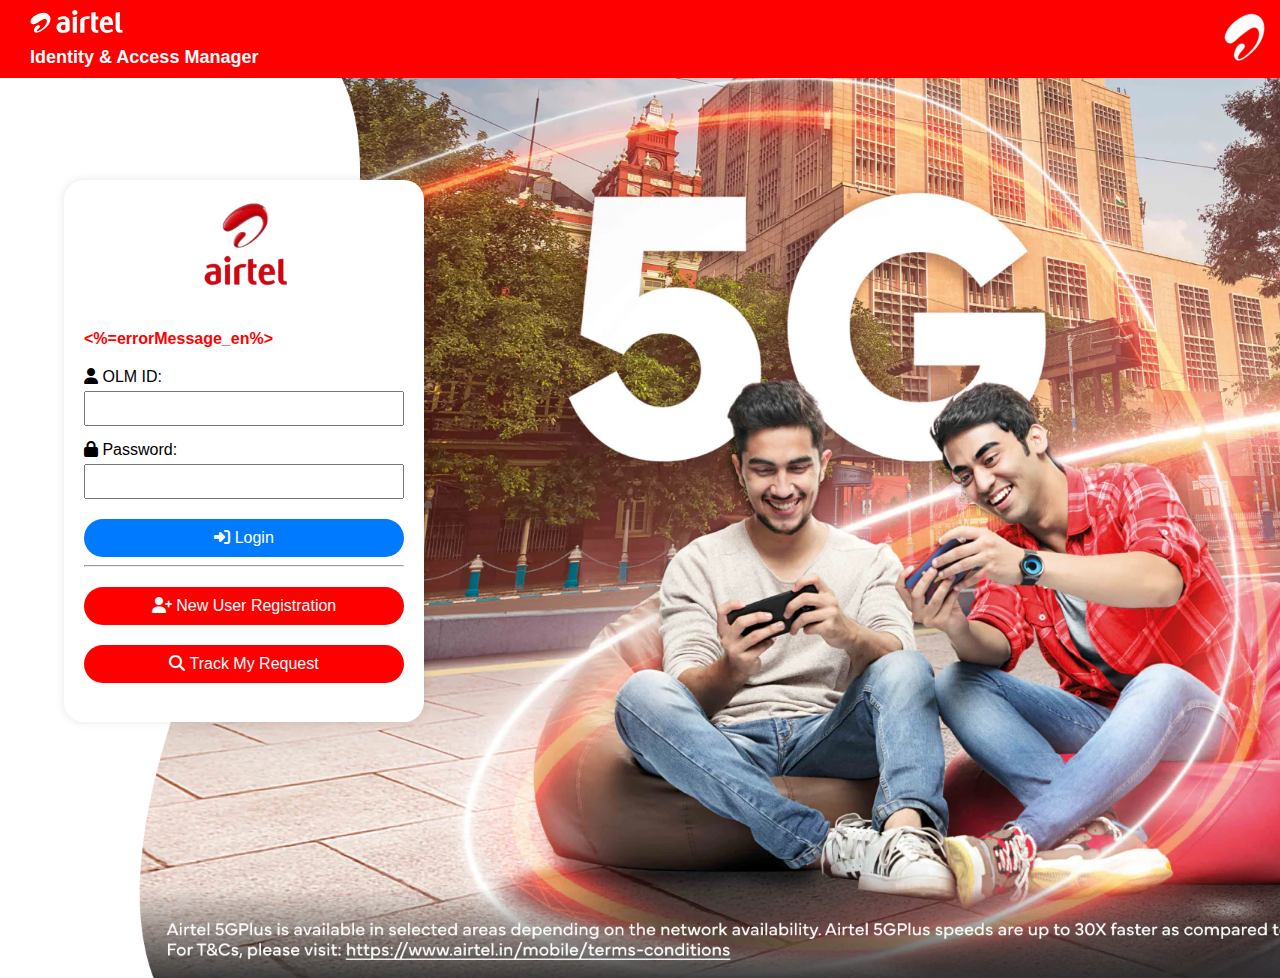
<file: index2.html>
<!-- Your JSP/HTML file -->
<!-- <%@ page language="java" contentType="text/html; charset=UTF-8" pageEncoding="UTF-8" %> -->
<!DOCTYPE html>
<html lang="en">

<head>
    <meta charset="UTF-8">
    <meta name="viewport" content="width=device-width, initial-scale=1.0">
    <!-- <link rel="stylesheet" href="./assets/kenwheeler-slick-f9a8733/slick/slick.css"> -->
    <!-- <link rel="stylesheet" href="/assets/kenwheeler-slick-f9a8733/slick/slick-theme.css"> -->
    <link rel="stylesheet" href="./assets/fonts/fontawesome-free-6.5.1-web/css/all.min.css">
    <link rel="stylesheet" href="./styles/styles.css">
    <link rel="stylesheet" href="./styles/navbar.css">
    <link rel="stylesheet" href="./styles/carousel.css">
    <link rel="stylesheet" href="./styles/messages.css">
    <!-- ... (other head content) -->
</head>

<body>

    <!-- //todo: Nav Bar -->
    <div class="navbar">
        <div class="navbar-logo">
            <svg width="1em" height="1em" viewBox="0 0 64 16" fill="none" xmlns="http://www.w3.org/2000/svg"
                class="wt-header-afi-i">
                <path
                    d="M5.719 15.461c.9-.318 1.617-.761 2.308-1.189l.187-.113c.731-.45 1.443-.977 2.177-1.604 1.624-1.389 2.599-2.753 3.158-4.417.226-.676.546-1.99.155-3.226-.288-.899-.843-1.64-1.654-2.2-.093-.075-1.104-.868-3.01-.868-1.742 0-3.655.658-5.68 1.959l-.064.04-.008.008a3.97 3.97 0 0 0-.181.112 1.663 1.663 0 0 1-.157.1 11.64 11.64 0 0 0-1.177.893C.92 5.764-.057 7.119.003 8.268c.025.486.232.886.617 1.18.346.266.779.4 1.287.4 1.036 0 2.174-.553 2.953-1.018.05-.033.1-.067.149-.097.135-.088.27-.174.406-.265l.134-.088c1.105-.724 2.25-1.475 3.536-1.913.336-.112.628-.166.895-.166.133 0 .265.012.387.04.392.088.68.307.85.648.3.598.226 1.536-.18 2.397-.554 1.172-1.509 2.327-2.832 3.434-.675.562-1.297.998-1.852 1.292l-.05.026c-.26.139-.55.296-.858.41l-.043.015c-.09.033-.168.063-.24.086-1.296.339-.508-.777-.508-.777.286-.33.576-.597.884-.875.174-.162.355-.326.538-.505l.04-.04c.226-.221.536-.524.517-.958-.026-.576-.624-.938-1.188-.953h-.04c-.54 0-1.053.312-1.388.57-.336.263-.69.657-.93 1.027-.344.535-1.069 1.899-.363 2.987.282.435.755.656 1.403.656.454 0 .987-.107 1.592-.32ZM30.869 0c-1.026 0-1.863.808-1.863 1.801 0 1.01.809 1.804 1.837 1.804 1.03 0 1.84-.79 1.84-1.791a1.727 1.727 0 0 0-.504-1.271A1.808 1.808 0 0 0 30.869 0ZM29.395 15.77h2.891V4.507l-2.891.46v10.805ZM23.094 4.304c-1.38 0-2.622.383-3.898 1.003l-.325.165.777 1.696.439-.202c.901-.396 1.865-.661 2.73-.625 1.047.042 1.478.511 1.478 1.494v.576h-1.717c-2.754 0-4.468 1.43-4.515 3.645 0 2.109 1.794 3.923 4.291 3.923 2.016 0 3.722-.64 4.873-1.768V8.195c.002-2.93-2.136-3.891-4.133-3.891Zm1.196 9.341c-.284.196-.867.364-1.501.364-1.162 0-1.687-.873-1.667-1.89.021-.841.557-1.795 2.007-1.795h1.16v3.321h.001ZM53.566 13.988c-.791 0-1.329-.255-1.678-.623-.52-.551-.75-1.681-.688-2.88h6.234v-.283c-.053-3.992-1.443-5.81-4.491-5.81-3.4 0-4.724 3.06-4.748 5.932-.022 1.816.68 3.65 1.964 4.691.78.636 1.86.985 3.115.985.686 0 1.398-.097 2.05-.297 1.252-.376 2.175-1.033 2.175-1.033l-.818-1.641c-.148.109-1.398.96-3.114.96Zm-.626-7.49c1.285 0 1.474 1.364 1.474 2.212h-3.13c.05-1.09.514-2.211 1.657-2.211ZM34.602 6.524l-.005 9.255h2.95V7.067c.385-.366 1.202-.688 1.977-.72.718-.027 1.185.118 1.185.118l.815-1.791c-.316-.154-1.071-.343-1.947-.343-1.271.002-3.22.366-4.975 2.193ZM63.564 13.997c-1.203-.09-1.455-.607-1.455-1.467V1.385l-2.9.484v10.478c0 2.483 1.38 3.548 3.686 3.548.492 0 1.105-.114 1.105-.114v-1.778c.002-.002-.27.006-.436-.006ZM45.267 1.4l-2.964.465v10.528c0 2.36 1.409 3.474 3.77 3.474.569 0 1.102-.105 1.102-.105V14.01c-.032-.002-.251-.002-.417-.008-1.246-.042-1.489-.714-1.489-1.49V6.587h1.909v-2.08h-1.909V1.4h-.002Z"
                    style="--darkreader-inline-fill: #101314" fill="white" data-darkreader-inline-fill=""></path>
            </svg>
            <p id="nav-subtitle">Identity & Access Manager</p>
        </div>
        <div class="navbar-icon">
            <img src="./assets/logo/airtel-icon.png" alt="airtel Icon" />
        </div>
    </div>

    <!-- //todo: Carousel -->
    <div class="carousel-container">
        <!-- Carousel images -->

        <div class="carousel">
            <div class="carousel-con">
                <div class="slide1"></div>
                <div class="slide2">
                    <img src="./assets/banner/hero-banner-1.png" alt="airtel" />
                </div>
            </div>
            <div class="carousel-con">
                <div class="slide1"></div>
                <div class="slide2">
                    <img src="./assets/banner/hero-banner-2.png" alt="airtel" />
                </div>
            </div>
            <div class="carousel-con">
                <div class="slide1"></div>
                <div class="slide2">
                    <img src="./assets/banner/hero-banner-3.png" alt="airtel" />
                </div>
            </div>
            <div class="carousel-con">
                <div class="slide1"></div>
                <div class="slide2">
                    <img src="./assets/banner/hero-banner-4.png" alt="airtel" />
                </div>
            </div>
            <div class="carousel-con">
                <div class="slide1"></div>
                <div class="slide2">
                    <img src="./assets/banner/hero-banner-5.png" alt="airtel" />
                </div>
            </div>
            <div class="carousel-con">
                <div class="slide1"></div>
                <div class="slide2">
                    <img src="./assets/banner/hero-banner-6.png" alt="airtel" />
                </div>
            </div>
            <div class="carousel-con">
                <div class="slide1"></div>
                <div class="slide2" ">
                    <img src=" ./assets/banner/hero-banner-7.png" alt="airtel" />
            </div>
        </div>

    </div>
    </div>




    <!-- Form -->

    <div id="login-form">
        <div class="logo">
            <img src="./assets/logo/airtel_red_logo.png" alt="airtel" />
        </div>

        <form id="loginData" action="#" method="post" name="loginData">
            <div class="message-row">
                <noscript>
                    <p class="loginFailed">JavaScript is required. Enable JavaScript to use WebLogic Administration
                        Console.</p>
                </noscript>
                <!-- <p>* Please provide OLM_ID to login.</p> -->
                <p style="color:red;"><b>
                        <%=errorMessage_en%>
                    </b></p>
            </div>

            <div class="input-row">
                <label for="username"><i class="fas fa-user"></i> OLM ID:</label>
                <input type="text" name="username" id="username" class="textinput">
            </div>

            <div class="input-row">
                <label for="password"><i class="fas fa-lock"></i> Password:</label>
                <input type="password" name="password" id="password" class="textinput" autocomplete="off">
            </div>

            <div class="button-row">
                <button type="submit" class="formButton"><i class="fas fa-sign-in-alt"></i> Login</button>
            </div>

        </form>

        <hr>

        <input type="hidden" name="displayLangSelection" id="displayLangSelectionId" value="false">

        <h3><a href="#" class="registration-link"><i class="fas fa-user-plus"></i> New User Registration</a></h3>
        <h3><a href="#" class="track-request-link"><i class="fas fa-search"></i> Track My Request</a></h3>
    </div>
    </div>

    <!-- <script src="./assets/jquery.min.js"></script> -->
    <script src="./scripts/carousel.js"></script>
    <script src="./assets/kenwheeler-slick-f9a8733/slick/slick.js"></script>
    <script src="./scripts/logindata.js"></script>
    <script src="scripts.js"></script>
</body>

</html>
</file>
<file: styles/styles.css>
/* styles.css */
body {
  font-family: Arial, sans-serif;
  margin: 0;
  padding: 0;
  background-color: #f0f0f0;
  overflow: hidden;
  text-decoration: none;
}

.container {
  position: relative;
  visibility: show;
  left: 0;
  top: 0;
  z-index: 1;
  margin-left: auto;
  margin-right: auto;
}

#login-form {
  background-color: #fff;
  padding: 20px;
  box-shadow: 0 0 10px rgba(0, 0, 0, 0.1);
  max-width: 400px;
  margin: 0px auto;
  position: absolute;
  left: 5%;
  top: 20%;
  width: 320px;
  border-radius: 20px;
}

.logo img {
  max-width: 100%;
  height: auto;
}

.message-row {
  margin-bottom: 20px;
}

.loginFailed {
  color: red;
}

.input-row {
  margin-bottom: 15px;
}

label {
  display: block;
  margin-bottom: 5px;
}

.textinput {
  width: 100%;
  padding: 8px;
  box-sizing: border-box;
}

.button-row {
  text-align: center;
  margin-top: 20px;
}

.formButton {
  padding: 10px;
  background-color: #007bff;
  color: #fff;
  border: none;
  cursor: pointer;
}

.formButton:hover {
  background-color: #0056b3;
}

.registration-link,
.track-request-link {
  display: block;
  margin-top: 20px;
  text-align: center;
  text-decoration: none;
  color: #fff;
  background: red;
  padding: 10px;
  border-radius: 20px;
  font-size: 16px;
  font-family: Arial;
  font-weight: normal;
}

.registration-link:hover,
.track-request-link:hover {
  text-decoration: none;
  background-color: #fff;
  color: red;
}

/* styles.css */
/* ... (previous styles) */

.formButton {
  padding: 10px;
  background-color: #007bff;
  color: #fff;
  border: none;
  cursor: pointer;
  transition: background-color 0.3s;
  width: 100%;
  border-radius: 20px;
  font-size: 16px;
}

.formButton:hover {
  background-color: #da0210;
  color: #fff;
}

/* ... (other styles) */
/* styles.css */
/* ... (previous styles) */

/* Additional styles for the carousel container */
#carousel {
  margin-bottom: 20px;
}

/* ... (other styles) */
</file>
<file: styles/navbar.css>
/* //* Navbar */
.navbar {
  background-color: red;
  padding: 10px 10px;
  display: flex;
  justify-content: space-between;
  align-items: center;
}

.navbar-logo {
  display: table-column;
  align-items: center;
  justify-content: space-evenly;
  margin-left: 20px;
}

.nav-links {
  list-style: none;
  display: flex;
  margin: 0;
  padding: 0;
}

.nav-links li {
  margin-right: 20px;
}

.nav-links a {
  text-decoration: none;
  color: #fff;
  font-weight: bold;
  font-size: 16px;
}

.nav-links a:hover {
  border-bottom: 2px solid #fff;
}

#nav-subtitle {
  font-size: 18px;
  font-family: "Trebuchet MS", Arial, Helvetica, sans-serif;
  font-weight: bold;
  color: #fff;
  margin-top: 10px;
  margin-bottom: 0px;
}

.img-icon {
  width: 20px;
  height: auto;
  margin-right: 10px;
}

/* Media Query */
@media (min-width: 1199px) {
  .wt-header-afi-i {
    width: 93px;
    height: 23px;
  }
}

@media (min-width: 992px) {
  .wt-header-afi-i {
    width: 93px;
    height: 23px;
  }
}
/* form logo */
/* //* Logo */
.logo img {
  width: 160px;
  height: auto;
  margin-bottom: 20px;
}
.logo {
  text-align: center;
  margin: 0px auto;
}
</file>
<file: styles/carousel.css>
/* //* Carousel */
.carousel-container {
  display: flex;
  /* flex-direction: column; */
  align-items: center;
  justify-content: center;
  height: 100vh;
  overflow: hidden;
  z-index: -1;
  /* background-image: url(https://happy-visitor.com/wp-content/uploads/2019/08/header_image.png); */
  background-color: white;
}

.carousel {
  display: flex;
  width: 100%;
  float: right;
  transition: transform 1s ease-out;
  /* background-color: violet; */
}

.slide1 {
  width: 550px;
  /* width: 40%; */
  /* flex: 0 0 100%; */
  height: 100vh;
  /* background-size: cover; */
  background-color: white;
}

.slide2 {
  width: 1400px;
  height: 100vh;
  background-size: contain;
  background-repeat: no-repeat;
}
.slide2 img {
  /* width: 100%; */
  height: 100%;
  object-fit: cover;
}

/* Basic Image Style */
.basic-image {
  width: 1200px;
  /* width: 300%; */
  height: auto;
  display: block;
  margin-left: auto;
}

.carousel-con {
  display: flex;
  width: 100%;
}
</file>
<file: styles/messages.css>
.alert {
  position: fixed;
  top: 13%;
  left: 17%;
  transform: translateX(-50%);
  padding: 10px;
  border-radius: 5px;
  font-weight: bold;
  width: 200px;
  text-align: center;
}

.success {
  background-color: #4caf50;
  color: #fff;
}

.error {
  background-color: #f44336;
  color: #fff;
}
</file>
